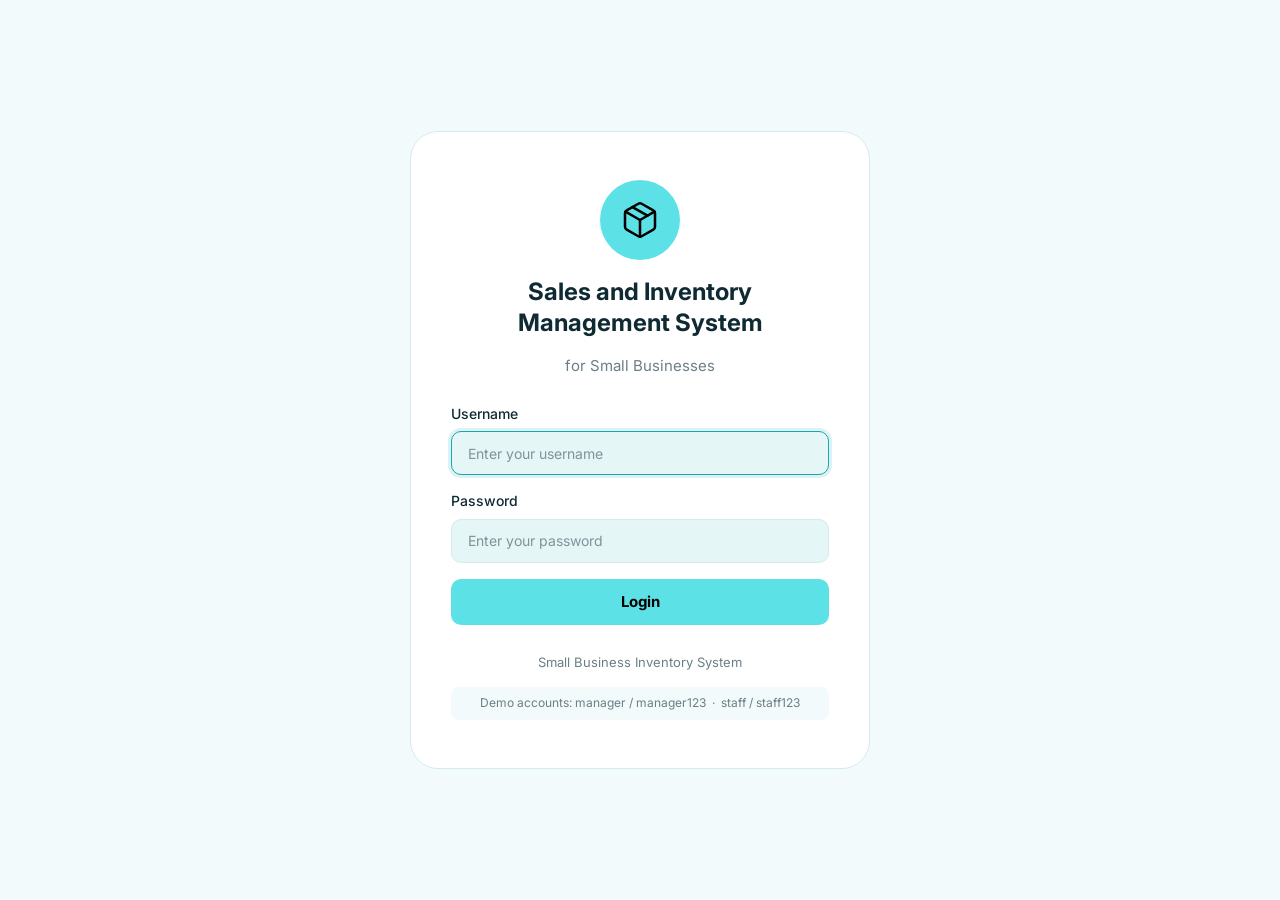
<file: index.html>
<!DOCTYPE html>
<html lang="en">
<head>
  <meta charset="UTF-8">
  <meta name="viewport" content="width=device-width, initial-scale=1">
  <title>Login · Sales and Inventory Management System</title>
  <link rel="preconnect" href="https://fonts.googleapis.com">
  <link href="https://fonts.googleapis.com/css2?family=Inter:wght@400;500;600;700&display=swap" rel="stylesheet">
  <link rel="icon" href="data:,">
  <link rel="stylesheet" href="css/style.css">
</head>
<body>
  <main class="login-wrap">
    <div class="login-card">
      <div class="login-brand">
        <div class="logo-circle"><span data-icon="box" data-size="40" data-stroke="1.5"></span></div>
        <h1>Sales and Inventory Management System</h1>
        <p class="muted">for Small Businesses</p>
      </div>

      <form id="loginForm" class="login-form" novalidate>
        <div class="field">
          <label for="username">Username</label>
          <input id="username" class="input input-soft" type="text" placeholder="Enter your username" autocomplete="username" autofocus>
        </div>
        <div class="field">
          <label for="password">Password</label>
          <input id="password" class="input input-soft" type="password" placeholder="Enter your password" autocomplete="current-password">
        </div>
        <p id="loginError" class="form-error hidden" role="alert"></p>
        <button type="submit" class="btn btn-cyan btn-block">Login</button>
      </form>

      <p class="login-foot">Small Business Inventory System</p>
      <p class="demo-hint">Demo accounts: manager / manager123 &nbsp;·&nbsp; staff / staff123</p>
    </div>
  </main>

  <script src="js/common.js"></script>
  <script src="js/login.js"></script>
</body>
</html>
</file>
<file: css/style.css>
:root {
  --bg: #F2FAFB;
  --cyan: #5CE1E6;
  --teal: #1AA6B0;
  --teal-dark: #148A93;
  --dark: #0F2A33;
  --muted: #6B7F86;
  --placeholder: #7F9399;
  --border: #D3EBEE;
  --soft: #E5F6F7;
  --red: #DC2626;
  --blue: #2563EB;
  --green: #1E8A4C;
  --green-bg: #D6F5E3;
  --amber: #A15C00;
  --amber-bg: #FDEFC4;
  --red-text: #B91C1C;
  --red-bg: #FEE2E2;
  --blue-text: #2554B8;
  --blue-bg: #DCE9FF;
  font-family: 'Inter', system-ui, -apple-system, 'Segoe UI', Roboto, sans-serif;
}

* { box-sizing: border-box; margin: 0; padding: 0; }
body { background: var(--bg); color: var(--dark); font-size: 15px; line-height: 1.4; min-height: 100vh; }
button, input, select, textarea { font: inherit; color: inherit; }
button { cursor: pointer; }
button:disabled { cursor: not-allowed; }
a { color: inherit; text-decoration: none; }
.hidden { display: none !important; }
.sr-only { position: absolute; width: 1px; height: 1px; overflow: hidden; clip: rect(0 0 0 0); white-space: nowrap; }
.muted { color: var(--muted); }
[data-icon] { display: inline-flex; align-items: center; justify-content: center; line-height: 0; }

.app { display: flex; min-height: 100vh; }
.sidebar {
  width: 260px; flex-shrink: 0; background: #000; padding: 32px 16px;
  display: flex; flex-direction: column; gap: 32px;
  position: sticky; top: 0; height: 100vh; overflow-y: auto;
}
.brand { display: flex; align-items: center; gap: 12px; padding: 0 8px; color: #fff; font-weight: 600; font-size: 18px; }
.brand-mark {
  width: 48px; height: 48px; border-radius: 12px; background: var(--cyan);
  display: grid; place-items: center; color: #000; flex-shrink: 0;
}
.nav { display: flex; flex-direction: column; gap: 6px; }
.nav a {
  display: flex; align-items: center; height: 44px; padding: 0 16px; border-radius: 10px;
  color: #fff; font-weight: 500; transition: background .15s;
}
.nav a:hover { background: rgba(255, 255, 255, .14); }
.nav a.active { background: var(--cyan); color: #000; }

.main { flex: 1; min-width: 0; padding: 32px; display: flex; flex-direction: column; gap: 24px; }
.topbar { display: flex; justify-content: space-between; align-items: center; gap: 16px; }
.topbar h1 { font-size: 32px; font-weight: 700; }
.page-sub { color: var(--muted); margin-top: 6px; }

.user-menu { position: relative; }
.user-btn {
  display: flex; align-items: center; gap: 8px; padding: 8px 14px; background: #fff;
  border: 1px solid var(--border); border-radius: 100px; font-weight: 500; font-size: 14px;
}
.user-btn:hover { background: var(--soft); }
.avatar { width: 30px; height: 30px; border-radius: 50%; background: var(--soft); color: var(--teal); }
.menu-pop {
  position: absolute; right: 0; top: calc(100% + 8px); min-width: 220px; z-index: 50;
  background: #fff; border: 1px solid var(--border); border-radius: 12px; padding: 8px;
  box-shadow: 0 10px 30px rgba(15, 42, 51, .15);
}
.menu-head { display: flex; flex-direction: column; padding: 8px 10px 10px; border-bottom: 1px solid var(--border); margin-bottom: 6px; }
.menu-head small { color: var(--muted); }
.menu-item {
  display: flex; align-items: center; gap: 8px; width: 100%; padding: 10px; background: none;
  border: 0; border-radius: 8px; text-align: left; font-size: 14px;
}
.menu-item:hover { background: var(--soft); }

.btn {
  display: inline-flex; align-items: center; justify-content: center; gap: 8px; height: 46px;
  padding: 0 24px; border-radius: 10px; border: 1px solid transparent; font-weight: 500; font-size: 15px;
  transition: background .15s, opacity .15s; white-space: nowrap;
}
.btn:disabled { opacity: .55; }
.btn-block { width: 100%; }
.btn-primary { background: var(--teal); color: #fff; }
.btn-primary:hover:not(:disabled) { background: var(--teal-dark); }
.btn-cyan { background: var(--cyan); color: #000; font-weight: 700; }
.btn-cyan:hover:not(:disabled) { background: #43d3d9; }
.btn-outline { background: #fff; color: var(--teal); border-color: var(--teal); }
.btn-outline:hover:not(:disabled) { background: var(--soft); }
.btn-blue { background: var(--blue); color: #fff; font-weight: 600; }
.btn-blue:hover:not(:disabled) { background: #1d4ed8; }
.btn-danger { background: var(--red); color: #fff; }
.btn-danger:hover:not(:disabled) { background: #b91c1c; }
.btn-sm { height: 40px; padding: 0 18px; font-size: 14px; }

.icon-btn {
  width: 32px; height: 32px; display: inline-grid; place-items: center; background: none;
  border: 0; border-radius: 8px; color: var(--teal);
}
.icon-btn:hover { background: var(--soft); }
.icon-btn.danger { color: var(--red); }
.icon-btn.danger:hover { background: var(--red-bg); }

.field { display: flex; flex-direction: column; gap: 8px; }
.field > label { font-size: 14px; font-weight: 500; }
.input {
  width: 100%; height: 44px; padding: 0 16px; background: #fff; border: 1px solid var(--border);
  border-radius: 10px; outline: none; font-size: 14px;
}
.input::placeholder, .textarea::placeholder { color: var(--placeholder); }
.input:focus, .textarea:focus, .input-group:focus-within { border-color: var(--teal); box-shadow: 0 0 0 3px rgba(26, 166, 176, .15); }
.input-soft { background: var(--soft); }
.input.invalid, .textarea.invalid, .input-group.invalid { border-color: var(--red); }
select.input { appearance: none; padding-right: 40px; cursor: pointer;
  background-image: url("data:image/svg+xml,%3Csvg xmlns='http://www.w3.org/2000/svg' width='16' height='16' viewBox='0 0 24 24' fill='none' stroke='%236B7F86' stroke-width='2' stroke-linecap='round' stroke-linejoin='round'%3E%3Cpath d='m6 9 6 6 6-6'/%3E%3C/svg%3E");
  background-repeat: no-repeat; background-position: right 14px center; }
.textarea { width: 100%; min-height: 273px; padding: 14px 16px; background: #fff; border: 1px solid var(--border); border-radius: 10px; outline: none; resize: vertical; font-size: 14px; }
.input-group { display: flex; align-items: center; gap: 8px; height: 44px; padding: 0 16px; background: #fff; border: 1px solid var(--border); border-radius: 10px; }
.input-group .input { border: 0; box-shadow: none; padding: 0; height: 100%; background: transparent; }
.input-group .prefix { color: var(--muted); font-weight: 600; }
.field-error, .form-error { color: var(--red-text); font-size: 13px; }
.form-error { background: var(--red-bg); padding: 10px 12px; border-radius: 8px; }
.field-error:empty { display: none; }

.search-box {
  display: flex; align-items: center; gap: 12px; height: 46px; padding: 0 18px;
  background: #fff; border: 1px solid var(--border); border-radius: 10px; color: var(--muted);
}
.search-box:focus-within { border-color: var(--teal); box-shadow: 0 0 0 3px rgba(26, 166, 176, .15); }
.search-box input { flex: 1; min-width: 0; border: 0; outline: none; background: transparent; font-size: 15px; color: var(--dark); }
.search-box input::placeholder { color: var(--placeholder); }
.search-box .clear-btn { background: none; border: 0; color: var(--muted); width: 28px; height: 28px; border-radius: 50%; }
.search-box .clear-btn:hover { background: var(--soft); }

.card { background: #fff; border: 1px solid var(--border); border-radius: 20px; padding: 24px; }
.card h2 { font-size: 18px; font-weight: 600; margin-bottom: 18px; }

.stats { display: grid; grid-template-columns: repeat(4, 1fr); gap: 24px; }
.stat {
  display: flex; align-items: center; gap: 16px; padding: 22px 20px; background: #fff;
  border: 1px solid var(--border); border-radius: 16px;
}
a.stat:hover { border-color: var(--teal); }
.stat-icon { width: 48px; height: 48px; border-radius: 50%; background: var(--soft); color: var(--teal); display: grid; place-items: center; flex-shrink: 0; font-weight: 700; font-size: 22px; }
.stat-label { font-size: 13px; color: var(--muted); }
.stat-value { font-size: 28px; font-weight: 700; line-height: 1.15; }

.section-head { display: flex; justify-content: space-between; align-items: center; gap: 12px; }
.section-head h2 { font-size: 20px; font-weight: 600; }

.table-card { background: #fff; border: 1px solid var(--border); border-radius: 14px; overflow: hidden; }
.table-wrap { overflow-x: auto; }
table { width: 100%; border-collapse: collapse; min-width: 560px; }
thead th { background: var(--soft); color: var(--muted); font-size: 13px; font-weight: 500; text-align: left; padding: 0 24px; height: 44px; white-space: nowrap; }
tbody td { padding: 0 24px; height: 52px; border-top: 1px solid var(--border); font-size: 14px; }
tbody tr:first-child td { border-top: 0; }
tbody tr:hover td { background: #fafefe; }
td.empty { text-align: center; color: var(--muted); height: 90px; }
.cell-actions { display: flex; align-items: center; gap: 4px; margin-left: -6px; }

.badge { display: inline-block; padding: 4px 12px; border-radius: 100px; font-size: 13px; font-weight: 500; white-space: nowrap; }
.badge-in, .badge-sale { background: var(--green-bg); color: var(--green); }
.badge-low { background: var(--amber-bg); color: var(--amber); }
.badge-out { background: var(--red-bg); color: var(--red-text); }
.badge-purchase { background: var(--blue-bg); color: var(--blue-text); }

.toolbar { display: flex; align-items: center; gap: 16px; }
.toolbar .search-box { flex: 1; }

.pager { display: flex; gap: 8px; justify-content: flex-end; align-items: center; }
.pager button { min-width: 34px; height: 34px; padding: 0 6px; border-radius: 8px; border: 1px solid var(--border); background: #fff; font-size: 14px; }
.pager button:hover:not(:disabled):not(.active) { background: var(--soft); }
.pager button.active { background: var(--teal); border-color: var(--teal); color: #fff; font-weight: 600; }
.pager button:disabled { opacity: .45; }
.pager-gap { color: var(--muted); padding: 0 2px; }

.result-note { color: var(--muted); font-size: 13px; }

.filter-wrap { position: relative; }
.filter-btn { width: 46px; height: 46px; display: grid; place-items: center; background: #fff; border: 1px solid var(--border); border-radius: 10px; color: var(--teal); position: relative; }
.filter-btn:hover { background: var(--soft); }
.filter-btn.has-filter::after { content: ''; position: absolute; top: 8px; right: 8px; width: 9px; height: 9px; background: var(--red); border-radius: 50%; border: 2px solid #fff; }
.filter-pop { position: absolute; right: 0; top: calc(100% + 8px); width: 270px; z-index: 40; background: #fff; border: 1px solid var(--border); border-radius: 14px; padding: 16px; display: flex; flex-direction: column; gap: 14px; box-shadow: 0 10px 30px rgba(15, 42, 51, .15); }

.form-card { background: #fff; border: 1px solid var(--border); border-radius: 20px; padding: 28px; display: flex; flex-direction: column; gap: 28px; }
.form-cols { display: grid; grid-template-columns: 1fr 1fr; gap: 28px; }
.col { display: flex; flex-direction: column; gap: 20px; }
.form-actions { display: flex; justify-content: flex-end; gap: 16px; }

.upload {
  border: 1.5px dashed var(--teal); border-radius: 12px; background: var(--bg); min-height: 186px;
  display: flex; flex-direction: column; align-items: center; justify-content: center; gap: 6px;
  color: var(--teal); text-align: center; padding: 16px; cursor: pointer; font-weight: 500;
}
.upload:hover, .upload.drag { background: var(--soft); }
.upload small { color: var(--muted); font-weight: 400; }
.upload img { max-height: 120px; max-width: 100%; border-radius: 8px; object-fit: contain; }
.link-btn { background: none; border: 0; color: var(--red-text); font-size: 13px; text-decoration: underline; }

.sales-grid { display: grid; grid-template-columns: minmax(300px, 440px) 1fr; gap: 20px; align-items: start; }
.product-list { display: flex; flex-direction: column; gap: 4px; margin-top: 16px; max-height: 560px; overflow-y: auto; }
.product-item {
  display: flex; justify-content: space-between; align-items: center; gap: 12px; width: 100%;
  padding: 8px; background: none; border: 0; border-radius: 12px; text-align: left;
}
.product-item:hover:not(:disabled) { background: var(--soft); }
.product-item:disabled { opacity: .5; }
.product-left { display: flex; align-items: center; gap: 14px; min-width: 0; }
.thumb { width: 44px; height: 44px; border-radius: 10px; background: var(--soft); color: var(--teal); display: grid; place-items: center; flex-shrink: 0; overflow: hidden; }
.thumb img { width: 100%; height: 100%; object-fit: cover; }
.product-text { display: flex; flex-direction: column; min-width: 0; }
.product-text strong { font-weight: 500; font-size: 15px; overflow: hidden; text-overflow: ellipsis; white-space: nowrap; }
.product-text small { color: var(--muted); font-size: 13px; }
.stock-label { color: var(--muted); font-size: 13px; white-space: nowrap; }
.qty-input { width: 64px; height: 34px; padding: 0 8px; border: 1px solid var(--border); border-radius: 8px; text-align: center; }
.qty-input:focus { outline: none; border-color: var(--teal); }
.sale-table { min-width: 0; }
.sale-table thead th, .sale-table tbody td { padding: 0 16px; }
.sale-table tbody td { height: 56px; }
.total-row { display: flex; justify-content: space-between; align-items: center; margin: 20px 0; }
.total-row span { font-size: 17px; font-weight: 500; }
.total-row strong { font-size: 28px; font-weight: 700; }

.modal-overlay { position: fixed; inset: 0; background: rgba(15, 42, 51, .5); display: flex; align-items: center; justify-content: center; padding: 16px; z-index: 100; }
.modal { background: #fff; border-radius: 18px; padding: 24px; width: 480px; max-width: 100%; max-height: 92vh; display: flex; flex-direction: column; gap: 16px; box-shadow: 0 20px 60px rgba(0, 0, 0, .3); }
.modal.wide { width: 820px; }
.modal h3 { font-size: 20px; font-weight: 600; }
.modal-body { display: flex; flex-direction: column; gap: 14px; overflow-y: auto; }
.modal-actions { display: flex; justify-content: flex-end; gap: 12px; }
.modal-text { color: var(--dark); }
.mini-table { min-width: 0; font-size: 14px; }
.mini-table th { background: var(--soft); height: 36px; padding: 0 12px; }
.mini-table td { height: 38px; padding: 0 12px; }
.sum-row { display: flex; justify-content: space-between; align-items: center; font-size: 16px; }
.sum-row strong { font-size: 20px; }

.toasts { position: fixed; top: 20px; right: 20px; display: flex; flex-direction: column; gap: 10px; z-index: 200; }
.toast { background: var(--dark); color: #fff; padding: 12px 18px; border-radius: 10px; font-size: 14px; max-width: 360px; box-shadow: 0 8px 24px rgba(0, 0, 0, .25); border-left: 5px solid var(--cyan); animation: toast-in .2s ease-out; transition: opacity .3s; }
.toast-error { border-left-color: #f87171; }
.toast.out { opacity: 0; }
@keyframes toast-in { from { transform: translateY(-8px); opacity: 0; } }

.login-wrap { min-height: 100vh; display: grid; place-items: center; padding: 24px; }
.login-card { width: 460px; max-width: 100%; background: #fff; border: 1px solid var(--border); border-radius: 28px; padding: 48px 40px; display: flex; flex-direction: column; gap: 28px; }
.login-brand { display: flex; flex-direction: column; align-items: center; gap: 16px; text-align: center; }
.login-brand h1 { font-size: 24px; font-weight: 700; line-height: 1.3; }
.logo-circle { width: 80px; height: 80px; border-radius: 50%; background: var(--cyan); color: #000; display: grid; place-items: center; }
.login-form { display: flex; flex-direction: column; gap: 16px; }
.login-foot { text-align: center; color: var(--muted); font-size: 13px; }
.demo-hint { text-align: center; color: var(--muted); font-size: 12px; background: var(--bg); border-radius: 8px; padding: 8px; margin-top: -12px; }

.flow-card { background: #fff; border: 1px solid var(--border); border-radius: 20px; padding: 24px; }
.flow-card svg { display: block; width: 100%; max-width: 900px; margin: 0 auto; height: auto; }
.flow-node rect { fill: var(--teal); transition: fill .15s; }
.flow-node:hover rect, .flow-node:focus rect { fill: var(--teal-dark); }
.flow-node text { fill: #fff; font-weight: 600; font-size: 18px; font-family: inherit; pointer-events: none; }
.flow-note { text-align: center; color: var(--muted); font-size: 13px; margin-top: 12px; }

@media (max-width: 1100px) {
  .stats { grid-template-columns: repeat(2, 1fr); }
  .sales-grid { grid-template-columns: 1fr; }
}
@media (max-width: 900px) {
  .app { flex-direction: column; }
  .sidebar { width: 100%; height: auto; position: static; padding: 16px; gap: 16px; }
  .nav { flex-direction: row; flex-wrap: wrap; }
  .nav a { height: 40px; }
  .main { padding: 20px 16px; }
  .form-cols { grid-template-columns: 1fr; }
  .topbar h1 { font-size: 26px; }
}
@media (max-width: 560px) {
  .stats { grid-template-columns: 1fr; }
  .toolbar { flex-wrap: wrap; }
  .login-card { padding: 36px 24px; }
}
</file>
